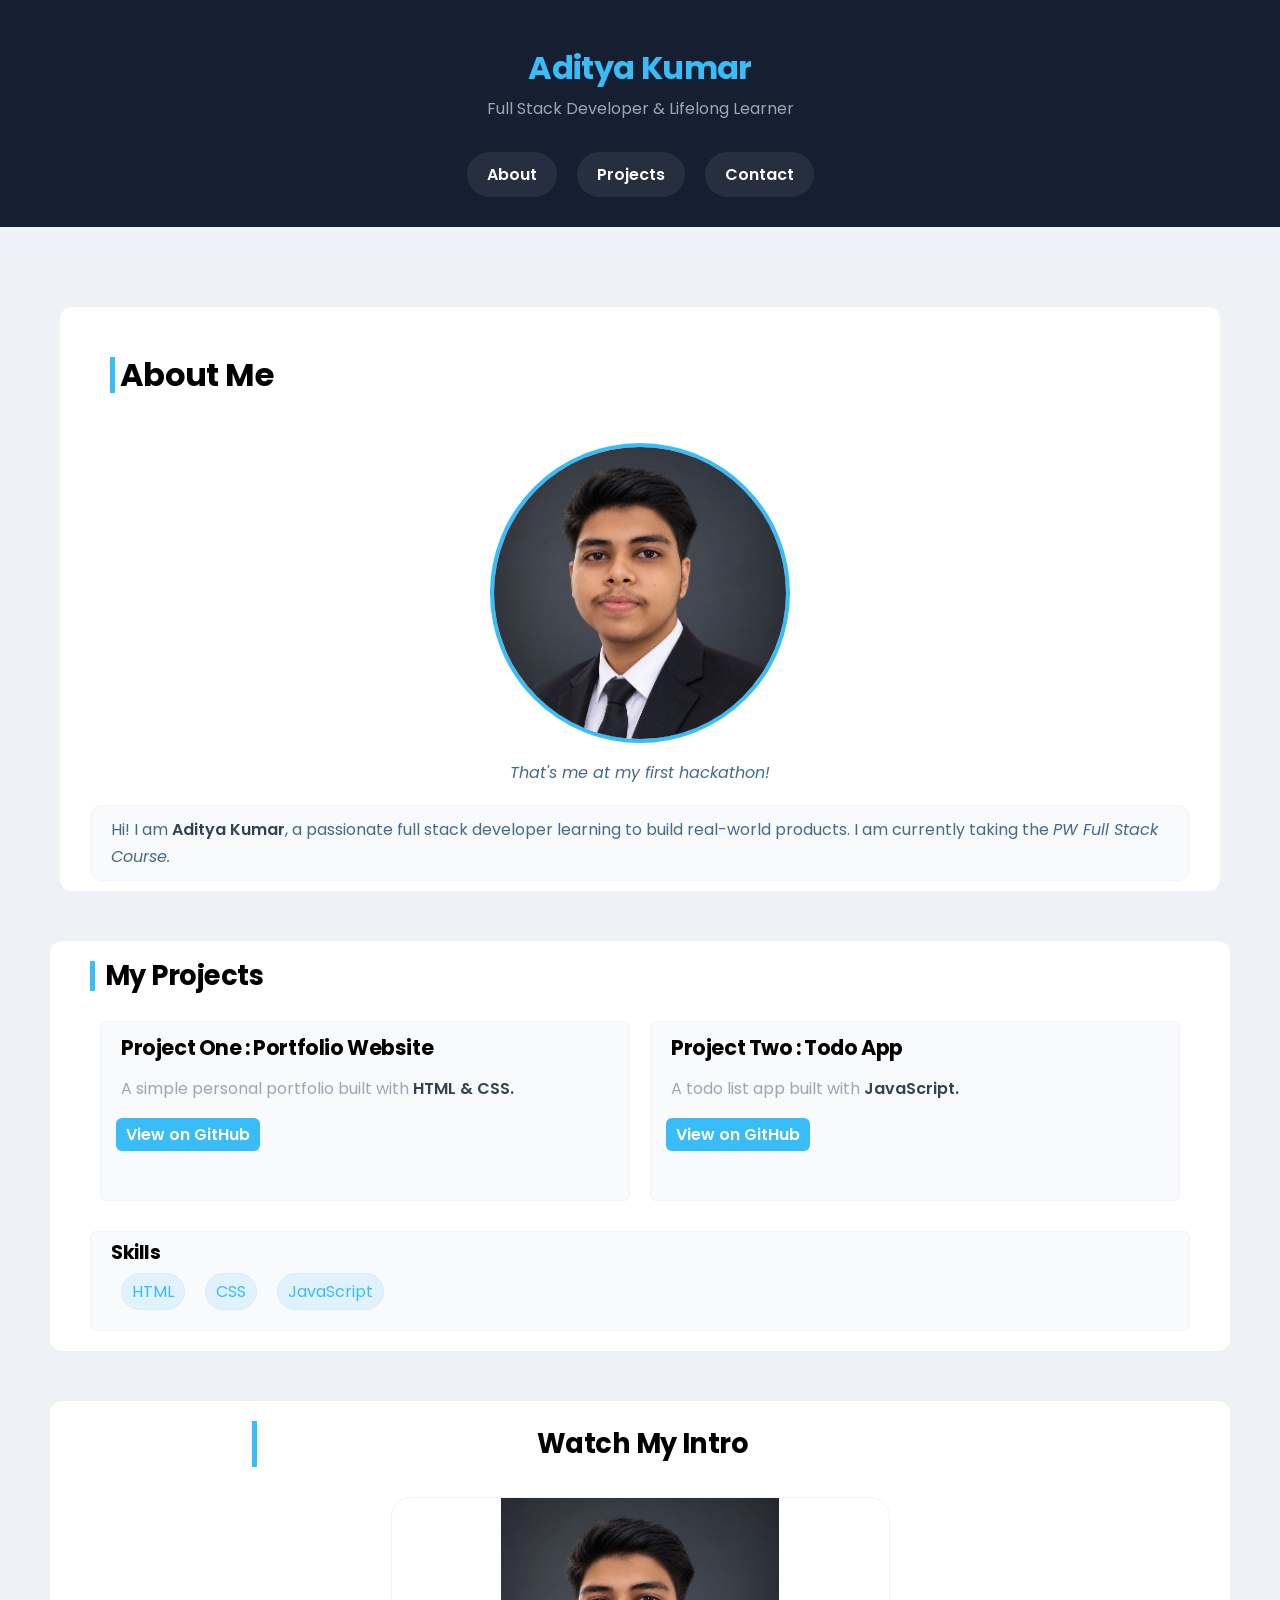
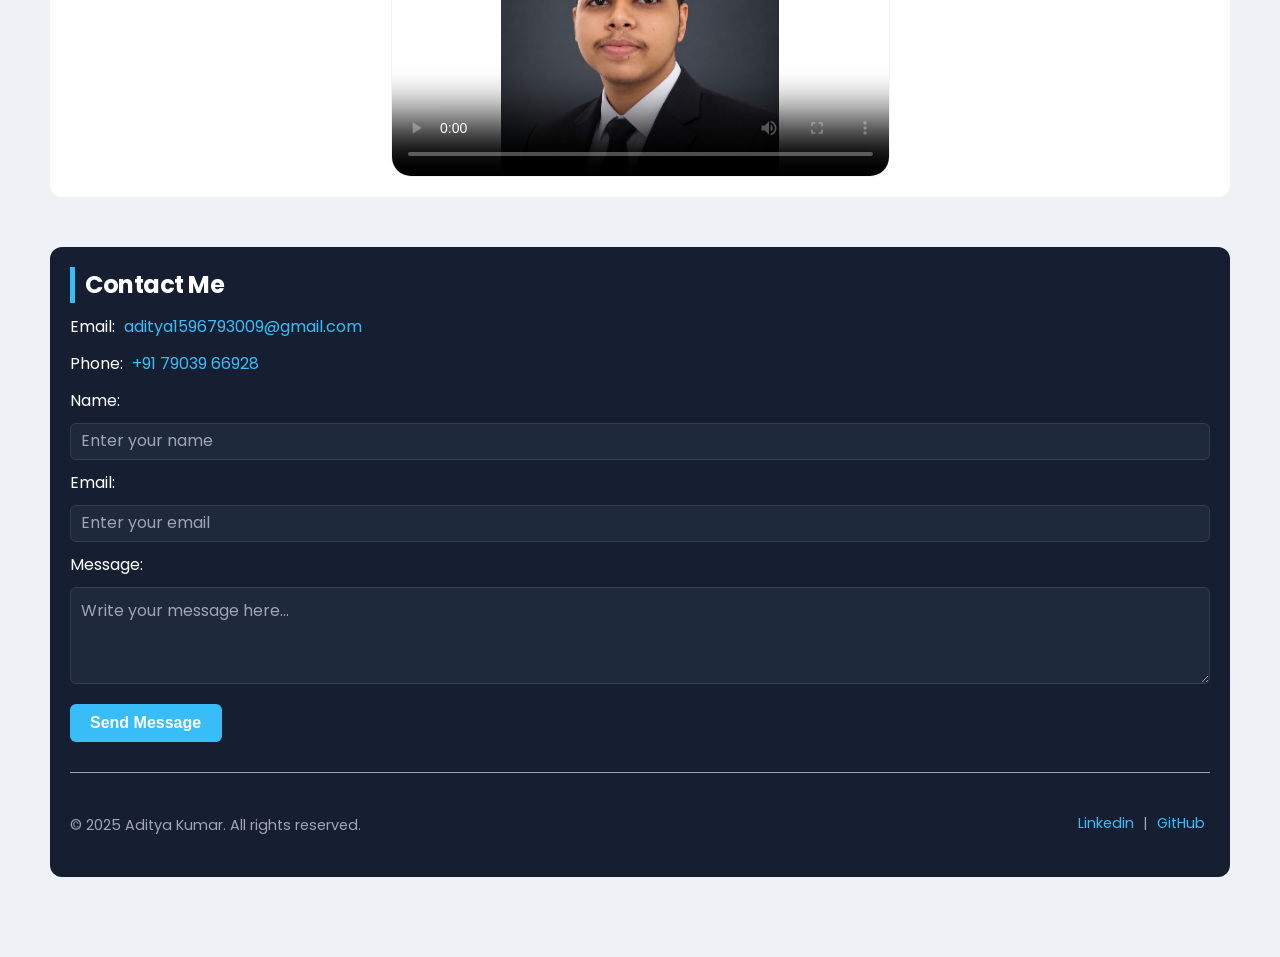
<file: index.html>
<!DOCTYPE html>
<html lang="en">
<head>
    <meta charset="UTF-8">
    <meta name="viewport" content="width=device-width, initial-scale=1.0">
    <title>Aditya Kumar Portfolio</title>
    <link rel="stylesheet" href="profile.css">
</head>
<body>

    <header>
        <h1>Aditya Kumar</h1>
        <p>Full Stack Developer & Lifelong Learner</p>
        <nav>
            <a href="#about">About</a>
            <a href="#project">Projects</a>
            <a href="#contact">Contact</a>
        </nav>
    </header>

    <main>
        <section id="about">
            <h2>About Me</h2>
            <figure>
                <img src="images_videos/aditya.jpg">
                <figcaption><em>That's me at my first hackathon!</em></figcaption>
            </figure>
            <p>
                Hi! I am <strong>Aditya Kumar</strong>, a passionate full stack developer learning to build real-world products. I am currently taking the <em>PW Full Stack Course.</em>
            </p>
        </section>

        <section id="project">
            <h2>My Projects</h2>
            <div id="projects-container">
                <article>
                    <h3>Project One : Portfolio Website</h3>
                    <p>A simple personal portfolio built with <strong>HTML & CSS.</strong></p>
                    <a href="">View on GitHub</a>
                </article>
                <article>
                    <h3>Project Two : Todo App</h3>
                    <p>A todo list app built with <strong>JavaScript.</strong></p>
                    <a href="">View on GitHub</a>
                </article>
            </div>
            <div id="skills-box">
                <h3>Skills</h3>
                <ul>
                    <li>HTML</li>
                    <li>CSS</li>
                    <li>JavaScript</li>
                </ul>
            </div>
        </section>

        <section id="intro">
            <h2>Watch My Intro</h2>
            <video src="images_videos/aditya.mp4" controls poster="images_videos/aditya.jpg"></video>
        </section>

        <footer id="contact">
            <h2>Contact Me</h2>
            <p>Email: <a href="">aditya1596793009@gmail.com</a></p>
            <p>Phone: <a href="">+91 79039 66928</a></p>
            <form action>
                <label for="name">Name: </label>
                <input type="text" id="name" placeholder="Enter your name">
                <label for="email">Email: </label>
                <input type="email" id="email" placeholder="Enter your email">
                <label for="msg">Message: </label>
                <textarea id="msg" placeholder="Write your message here..." rows="5" cols="40"></textarea>
                <button type="submit">Send Message</button>
            </form>

            <div id="footer-bottom">
                <p>&copy; 2025 Aditya Kumar. All rights reserved.</p>
                <article>
                    <a href="">Linkedin</a> | <a href="">GitHub</a>
                </article>
            </div>
        </footer>
    </main>
</body>
</html>
</file>
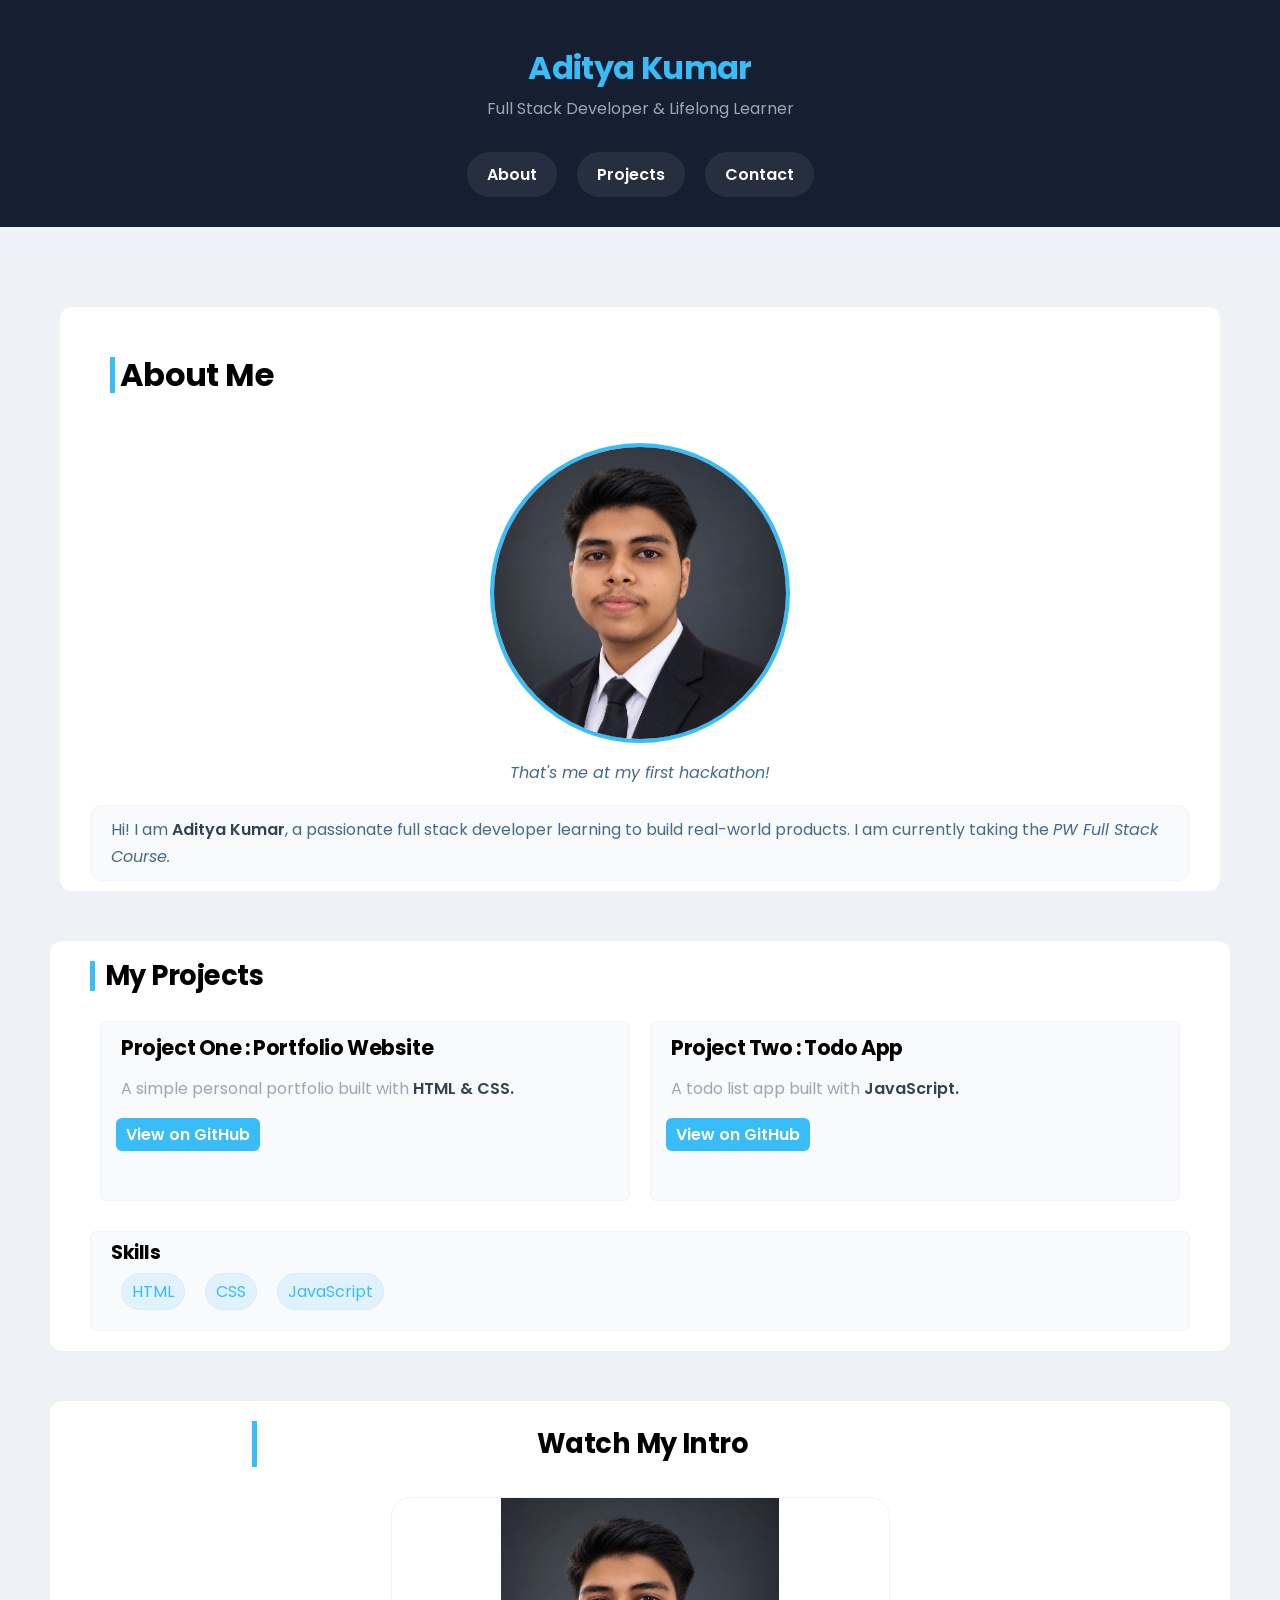
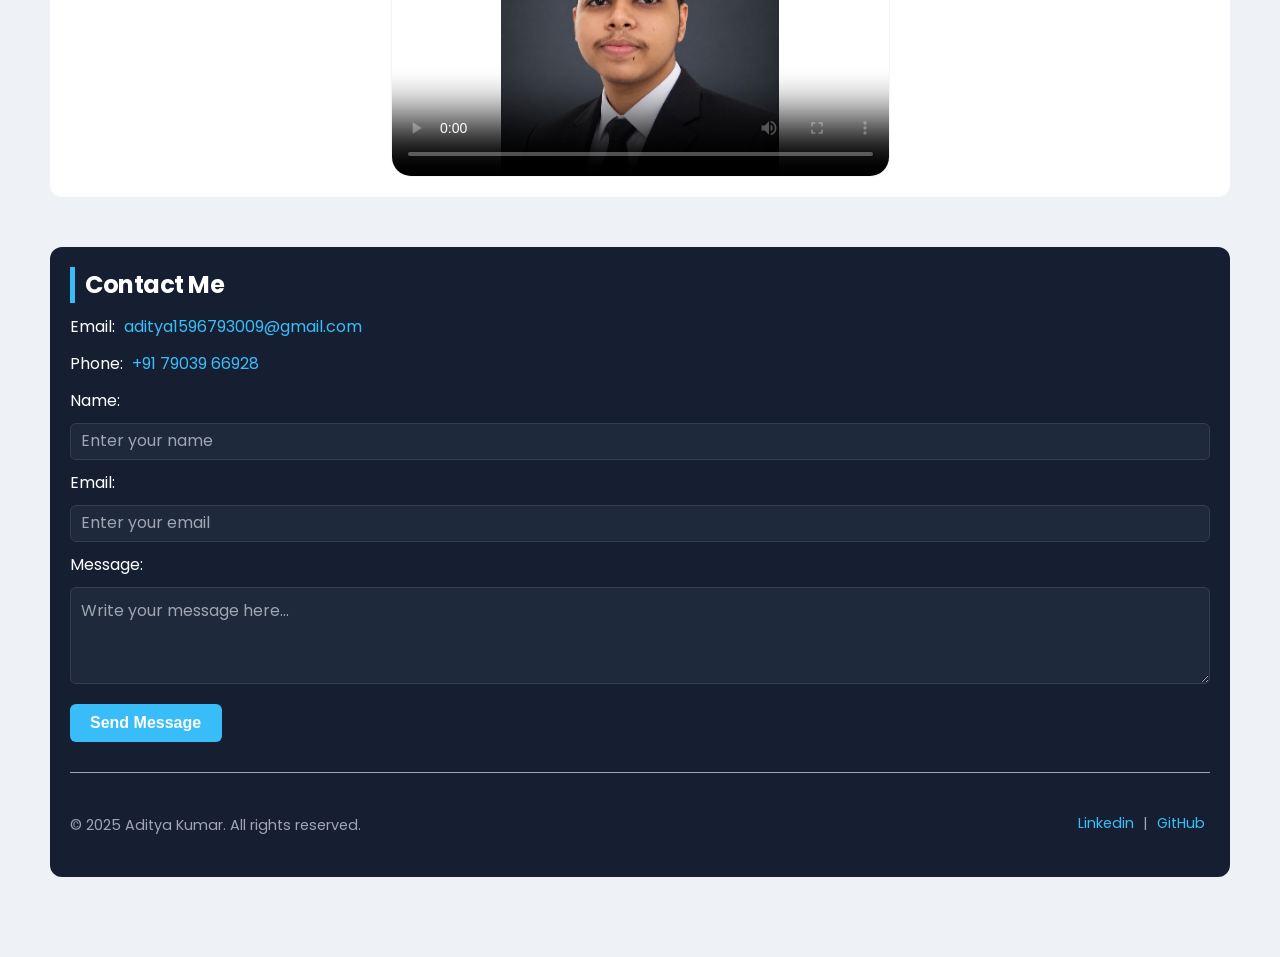
<file: profile.html>
<!DOCTYPE html>
<html lang="en">
<head>
    <meta charset="UTF-8">
    <meta name="viewport" content="width=device-width, initial-scale=1.0">
    <title>Aditya Kumar Portfolio</title>
    <link rel="stylesheet" href="profile.css">
</head>
<body>

    <header>
        <h1>Aditya Kumar</h1>
        <p>Full Stack Developer & Lifelong Learner</p>
        <nav>
            <a href="#about">About</a>
            <a href="#project">Projects</a>
            <a href="#contact">Contact</a>
        </nav>
    </header>

    <main>
        <section id="about">
            <h2>About Me</h2>
            <figure>
                <img src="images_videos/aditya.jpg">
                <figcaption><em>That's me at my first hackathon!</em></figcaption>
            </figure>
            <p>
                Hi! I am <strong>Aditya Kumar</strong>, a passionate full stack developer learning to build real-world products. I am currently taking the <em>PW Full Stack Course.</em>
            </p>
        </section>

        <section id="project">
            <h2>My Projects</h2>
            <div id="projects-container">
                <article>
                    <h3>Project One : Portfolio Website</h3>
                    <p>A simple personal portfolio built with <strong>HTML & CSS.</strong></p>
                    <a href="">View on GitHub</a>
                </article>
                <article>
                    <h3>Project Two : Todo App</h3>
                    <p>A todo list app built with <strong>JavaScript.</strong></p>
                    <a href="">View on GitHub</a>
                </article>
            </div>
            <div id="skills-box">
                <h3>Skills</h3>
                <ul>
                    <li>HTML</li>
                    <li>CSS</li>
                    <li>JavaScript</li>
                </ul>
            </div>
        </section>

        <section id="intro">
            <h2>Watch My Intro</h2>
            <video src="images_videos/aditya.mp4" controls poster="images_videos/aditya.jpg"></video>
        </section>

        <footer id="contact">
            <h2>Contact Me</h2>
            <p>Email: <a href="">aditya1596793009@gmail.com</a></p>
            <p>Phone: <a href="">+91 79039 66928</a></p>
            <form action>
                <label for="name">Name: </label>
                <input type="text" id="name" placeholder="Enter your name">
                <label for="email">Email: </label>
                <input type="email" id="email" placeholder="Enter your email">
                <label for="msg">Message: </label>
                <textarea id="msg" placeholder="Write your message here..." rows="5" cols="40"></textarea>
                <button type="submit">Send Message</button>
            </form>

            <div id="footer-bottom">
                <p>&copy; 2025 Aditya Kumar. All rights reserved.</p>
                <article>
                    <a href="">Linkedin</a> | <a href="">GitHub</a>
                </article>
            </div>
        </footer>
    </main>
</body>
</html>
</file>
<file: profile.css>
@import url('https://fonts.googleapis.com/css2?family=Poppins:ital,wght@0,100;0,200;0,300;0,400;0,500;0,600;0,700;0,800;0,900;1,100;1,200;1,300;1,400;1,500;1,600;1,700;1,800;1,900&display=swap');


*{
    padding: 0;
    margin: 0;
    box-sizing: border-box;
}

:root{
    --color-primary:       #161F32;
    --color-secondary:     #38BDF8;
    --white:               #ffffff;
    --black:               #000000;
    --color-text-body:     #cbd5e1;
    --color-text-muted:    #9fa6b2;
    --radius-sm:  6px;
    --radius-md:  12px;
     --radius-lg:  20px;
}

h1, h2, h3, h4, h5, h6 {
 font-family: var(--font-display);
 font-weight: 700;
 line-height: 1.1;
 letter-spacing: -0.02em;
 color: var(--black);
}


h1 { font-size: clamp(2.4rem, 6vw, 5rem); }
h2 { font-size: clamp(1.8rem, 4vw, 3rem); }
h3 { font-size: clamp(1.2rem, 2.5vw, 1.75rem); }
h4 { font-size: 1.125rem; font-weight: 600; }
p  { font-size: 1rem; line-height: 1.7; color: var(--color-text-muted); }


small { font-size: 0.8rem; color: var(--color-text-muted); }
strong { color: #334155; font-weight: 600; }
em { color: #456A8B; }

a{
    text-decoration: none;
}

ul{
    list-style: none;
}

body {
    font-family: 'Poppins', sans-serif;
    background-color: #EDF1F5;
}

header{
    background-color: var(--color-primary);
}

header h1{
    font-size: 2rem;
    text-align: center;
    padding: 50px 0 10px;
    color: var(--color-secondary);
}

header p{
    text-align: center;
}

header nav{
    text-align: center;
    display: flex;
    justify-content: center;
    gap: 20px;
    /* margin-top: 30px; */
    padding: 30px 0;
}

header nav a{
    text-decoration: none;
    color: var(--white);
    background-color: rgba(255,255,255,0.07);
    border-radius: 30px;
    padding: 10px 20px;
    font-weight: 600;
}

header nav a:hover{
    background-color: var(--color-secondary);
}

main{
    background-color: #EEF2F6;
    padding: 30px;
}

#about{
    display: flex;
    flex-direction: column;
    margin: 50px 30px;
    border-radius: var(--radius-md);
    overflow: hidden;
    background-color: white;
}

#about h2{
    font-size: 2rem;
    margin: 50px 50px;
    border-left: 5px solid var(--color-secondary);
    padding-left: 5px;
}

#about figure{
    text-align: center;
}

#about img{
    height: 300px;
    width: 300px;
    border-radius: 50%;
    border: 4px solid var(--color-secondary);
}

#about figcaption{
    margin: 10px 0;
}

#about p{
    margin: 10px 30px;
    padding: 10px 20px;
    border-radius: var(--radius-md);
    background-color: #F8FAFC;
    color: #456A8B;
    border: 1px solid #F1F4F8;
}

#project{
    margin: 50px 20px;
    border-radius: var(--radius-md);
    padding: 20px 40px;
    background-color: white;
    flex-direction: column;
    display: flex;
}

#project h2{
    font-size: 1.7rem;
    border-left: 5px solid var(--color-secondary);
    padding-left: 10px;
}

#projects-container{
    display: flex;
    gap: 20px;
    margin: 30px 10px;
    flex-wrap: wrap;
}

#projects-container article{
    flex: 1 1 280px;
    background-color: #F8FAFC;
    border-radius: var(--radius-sm);
    min-width: 0;
    margin-bottom: 0px;
    height: 180px;
    border: 1px solid #F1F4F8;
}

#projects-container article h3{
    font-size: 1.3rem;
    padding: 15px 20px 0;
}

#projects-container article p{
    padding: 15px 20px 0;
    margin-bottom: 20px;
}

#projects-container article a{
    padding: 5px 10px;
    margin: 20px 15px;
    color: white;
    background-color: var(--color-secondary);
    border-radius: var(--radius-sm);
    font-weight: 600;
}

#projects-container article a:hover{
    background-color: #238bb8;
}

#skills-box{
    padding: 10px 20px;
    background-color: #F8FAFC;
    border-radius: var(--radius-sm);
    border: 1px solid #F1F4F8;
}

#skills-box h3{
    font-size: 1.2rem;
}

#skills-box ul{
    display: flex;
    padding: 10px 10px;
    gap: 20px;
}

#skills-box ul li{
    border: 1px solid #D6EEFB;
    padding:  5px 10px;
    border-radius: var(--radius-lg);
    color: var(--color-secondary);
    background-color: #E0F2FE;
}

#intro{
    margin: 50px 20px;
    border-radius: var(--radius-md);
    padding: 20px 20px;
    display: flex;
    flex-direction: column;
    align-items: center;
    background-color: white;
}

#intro h2{
    font-size: 1.7rem;
    text-align: left;
    border-left: 5px solid var(--color-secondary);
    padding: 8px 280px;
}

#intro video{
    height: 280px;
    width: 499px;
    padding: 0px 0;
    border-radius: var(--radius-lg);
    overflow: hidden;
    margin-top: 30px;
    border: 1px solid #F1F4F8;
}

footer{
    margin: 50px 20px;
    border-radius: var(--radius-md);
    padding: 20px 20px;
    background-color: var(--color-primary);
}

footer h2{
    color: white;
    font-size: 1.5rem;
    padding: 5px 10px;
    border-left: 5px solid var(--color-secondary);
}

footer p{
    margin: 10px 0;
    color: white;
}

footer a{
    padding: 0 5px;
    color: var(--color-secondary);
}

footer a:hover{
    text-decoration: underline;
}

footer form{
    display: flex;
    flex-direction: column;
    gap:10px;
}

footer label{
    color: white;
}

footer input{
    padding: 10px 0;
    border: 1px solid #323E51;
    border-radius: var(--radius-sm);
    background-color: #1E293B;
}

footer input::placeholder{
    padding: 0 10px;
    font-size: 1rem;
    color: var(--color-text-muted);
    font-family: 'Poppins', sans-serif;
}

footer textarea{
    padding: 10px 0;
    border: 1px solid #323E51;
    border-radius: var(--radius-sm);
    background-color: #1E293B;
}

footer textarea::placeholder{
    padding: 0 10px;
    font-size: 1rem;
    color: var(--color-text-muted);
    font-family: 'Poppins', sans-serif;
}

footer button{
    text-align: left;
    width: 152px;
    padding: 10px 20px;
    margin: 10px 0 30px;
    border-radius: var(--radius-sm);
    color: white;
    background-color: var(--color-secondary);
    font-size: 1rem;
    font-weight: 600;
    border: none;
    outline: none;
}

footer button:hover{
    background-color: #349ecc;
}

#footer-bottom{
    border-top: 1px solid var(--color-text-muted);
    padding: 30px 0 10px;
    display: flex;
    justify-content: space-between;
}

#footer-bottom p{
    color: var(--color-text-muted);
    font-size: 0.9rem;
}

#footer-bottom article{
    padding: 10px 0;
    font-size: 0.9rem;
    color: var(--color-text-muted)
}

#footer-bottom article a{
    color: var(--color-secondary);
}

#footer-bottom article a:hover{
    text-decoration: underline;
}
</file>
